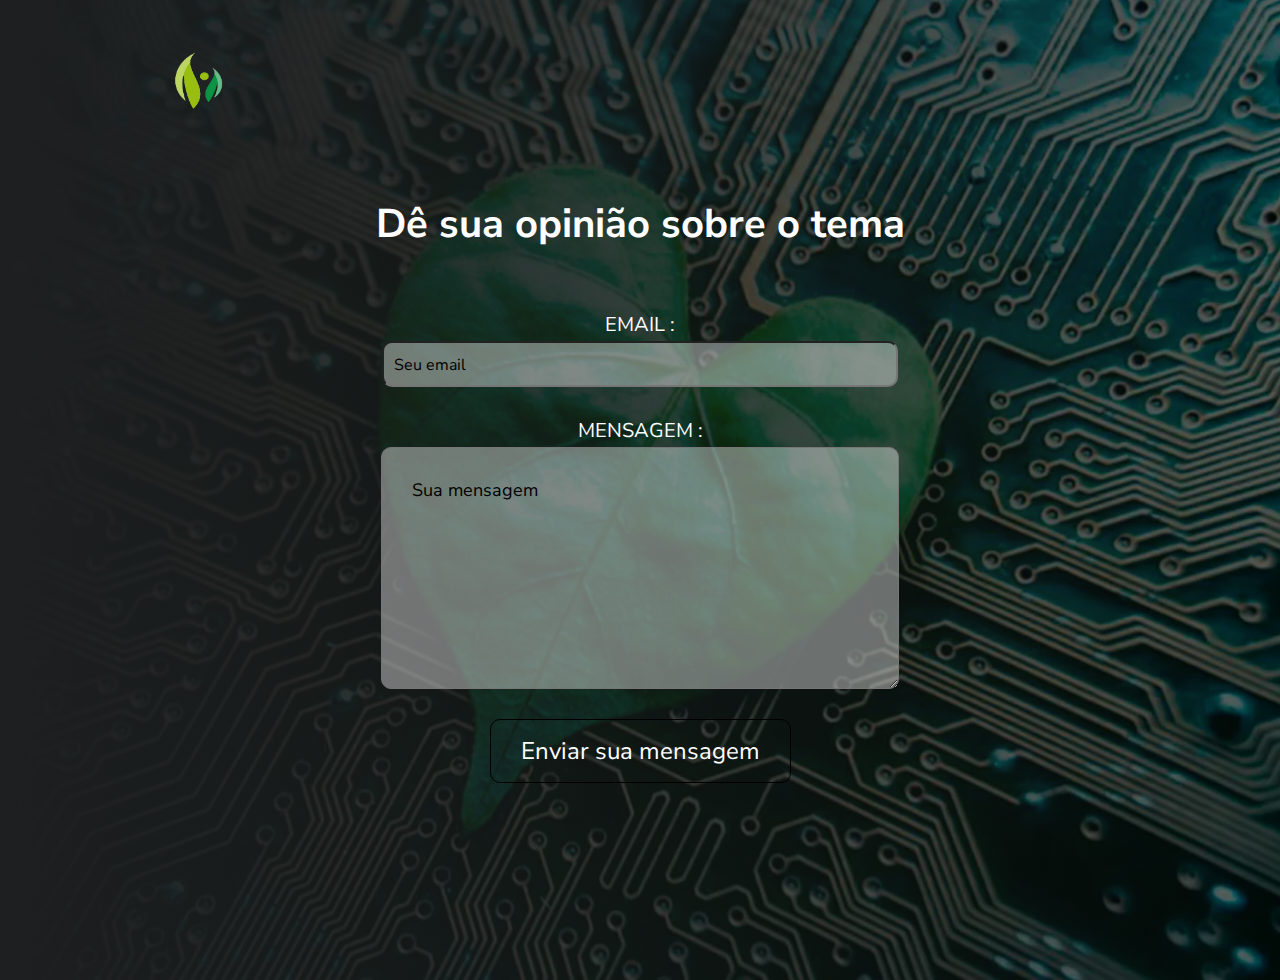
<file: Form-contato/form-contato.html>
<!DOCTYPE html>
<html lang="pt-br">
<head>
     <meta charset="UTF-8">
     <meta name="viewport" content="width=device-width, initial-scale=1.0">
     <link rel="stylesheet" href="style-form.css">
     <title>Formulário</title>
</head>
<body>

     <nav>
          <a href="https://alissoned.github.io/Tech-sustentavel/Menu/home.html"><img src="./img/folha.png" alt="logo" class="logo"></a>
     </nav>

     <div class="main">

          <h1>Dê sua opinião sobre o tema</h1>

          <form action="https://formsubmit.co/9eac7412918633e7eb367e2d43e86aba" method="POST">


               <input type="hidden" name="_captcha" value="false">
               <input type="hidden" name="_next" value="https://alissoned.github.io/Tech-sustentavel/Form-contato/form-contato.html">

               <label name="t2">EMAIL :</label>
               <input type="email" name="email" class="email" placeholder="Seu email" required>

               <label name="t3">MENSAGEM :</label>
               <textarea name="mensagem" class="msg" cols="30" rows="10" placeholder="Sua mensagem" required></textarea>

               <button type="submit">Enviar sua mensagem</button>

          </form>

     </div>

</body>
</html>
</file>
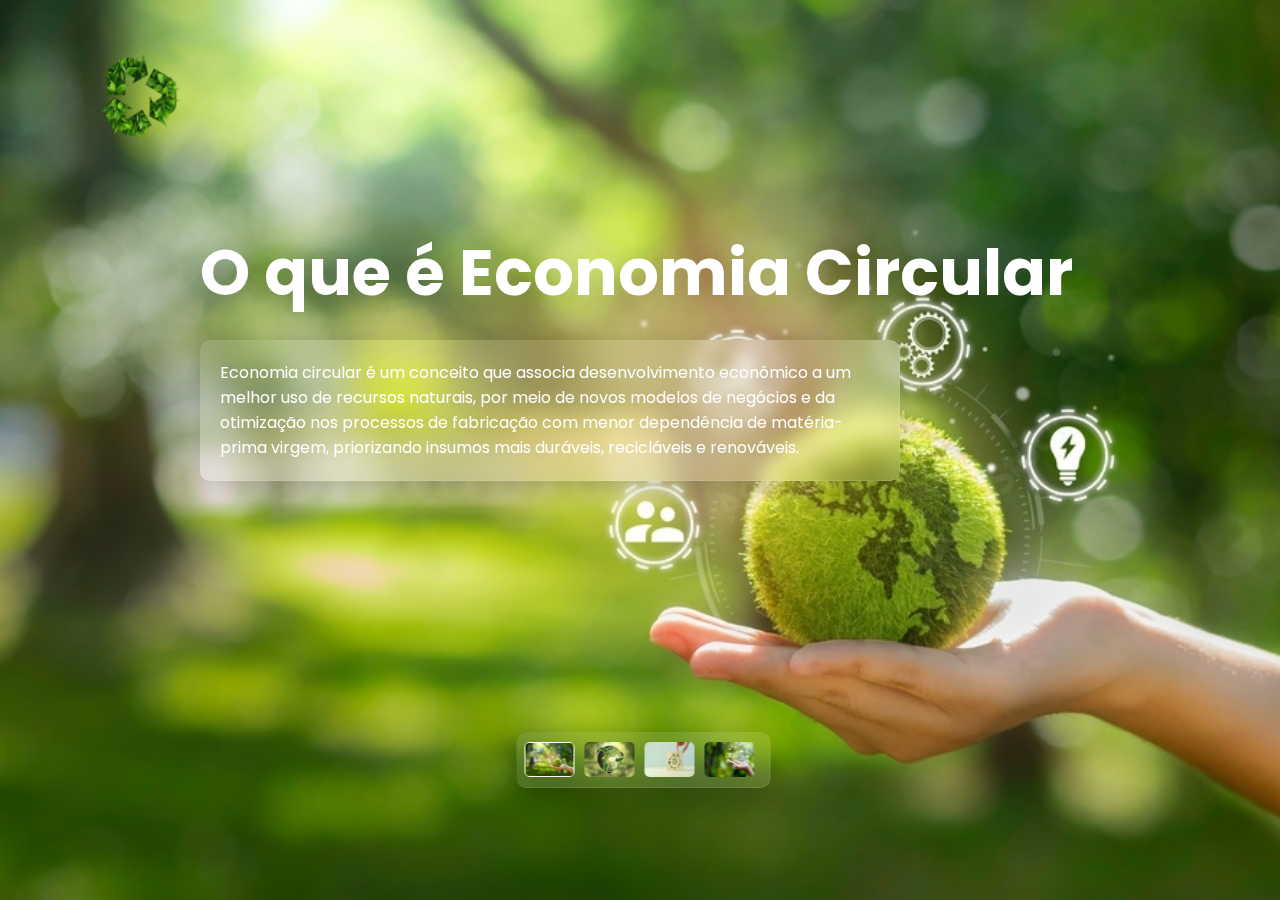
<file: Economia-Cirular/Responsive Website/economia.html>
<!DOCTYPE html>
<html lang="en" dir="ltr">
<head>
  <meta charset="utf-8">
  <meta name="viewport" content="width=device-width, initial-scale=1.0">
  <title>Economia Circular</title>
  <link rel="stylesheet" href="css/swiper-bundle.min.css">
  <link rel="stylesheet" href="../Responsive Website/css/style.css">
  <link rel="stylesheet" href="https://unicons.iconscout.com/release/v4.0.0/css/line.css">
  <link rel="shortcut icon" href="../Responsive Website/images/favicon-energias.png" />
</head>
<body>

  <nav>
  <header>
    <div class="nav-bar">
      <div class="logo"><a href="https://alissoned.github.io/Tech-sustentavel/Menu/home.html"><img src="../Responsive Website/images/icon.png" alt="logo" class="logo"></a></div>
      
    </div>
  </header>
</nav>

  
    <div class="swiper bg-slider">
      <div class="swiper-wrapper">
        <div class="swiper-slide">
          <img src="images/mato.jpeg" alt="">
          <div class="text-content">
            <h2 class="title">O que é Economia Circular</h2>
            <p>Economia circular é um conceito que associa desenvolvimento econômico a um melhor uso de recursos naturais, por meio de novos modelos de negócios e da otimização nos processos de fabricação com menor dependência de matéria-prima virgem, priorizando insumos mais duráveis, recicláveis e renováveis.</p>
          </div>
        </div>
        <div class="swiper-slide dark-layer">
          <img src="images/eco.jpg" alt="">
          <div class="text-content">
            <h2 class="title" id="menor">Quais as principais características da economia circular?</h2>
              <p id="gp">A economia circular ultrapassa o âmbito e o foco das ações de gestão de resíduos e de reciclagem, visando um escopo mais amplo que engloba desde o redesenho de processos, produtos e modelos de negócio, até a otimização da utilização de recursos.
                As principais características são: minimização da extração de recursos, maximização da reutilização, aumento da eficiência no desenvolvimento de processos e no uso de produtos.
              </p>
            </div>
        </div>
        <div class="swiper-slide dark-layer">
          <img src="images/img.jpeg" alt="">
          <div class="text-content">
            <h2 class="title" id="menor">Qual é o objetivo da economia circular?</h2>
            <p>O objetivo da economia circular é gerar uma gestão mais eficiente dos recursos naturais existentes, ou seja, manter produtos, componentes e materiais em seu mais alto nível de utilidade e valor o tempo todo, dentro de um escopo econômico de desenvolvimento sustentável.</p>
            </div>
        </div>
        <div class="swiper-slide">
          <img src="images/mato2.jpeg" alt="">
          <div class="text-content">
            <h2 class="title" id="menor"> Quais os benefícios de uma economia circular?</h2>
            <p id="gp2">
              Como na economia circular, os materiais são aproveitados em cadeia de forma cíclica e os recursos naturais são valorizados em todas as etapas produtivas, pois o objetivo é reduzir sua extração e ampliar sua disponibilidade.
              A sustentabilidade e a valorização dos recursos naturais resultam em melhores condições de saúde aos seres humanos. Assim, há benefícios para o ambiente, para o crescimento econômico e para a população.</p>
          </div>
        </div>
      </div>
    </div>
    
    <div class="bg-slider-thumbs">
      <div class="swiper-wrapper thumbs-container">
        <img src="images/mato.jpeg" class="swiper-slide" alt="">
        <img src="images/eco.jpg" class="swiper-slide" alt="">
        <img src="images/img.jpeg" class="swiper-slide" alt="">
        <img src="images/mato2.jpeg" class="swiper-slide" alt="">
      </div>
    </div>
  </section>



  <script src="js/swiper-bundle.min.js"></script>
  <script src="js/main.js"></script>

</body>
</html>
</file>
<file: Form-contato/style-form.css>
@import url('https://fonts.googleapis.com/css2?family=Nunito+Sans:opsz,wght@6..12,500&family=Roboto:wght@300&display=swap');


* {
     font-family: 'Nunito Sans', sans-serif;
}


body {
     background-image:  linear-gradient(to right, rgb(29, 31, 32), rgba(0, 0, 0, 0.6)), url(./img/bg-form.png);
     width: 100%;
     height: 100%;
     background-size: cover;
     background-repeat: no-repeat;
     display: flex;
     align-items: center;
     justify-content: center;
     flex-direction: column;
     margin: 0;
     background-position: center;
     justify-content: flex-start;
}

h1 {
     margin-bottom: 60px;
     color: white;
     font-family: 'Nunito Sans', sans-serif;
     text-align: center;
}

#h{
     margin-top: 80px;
}
.main {
     height: 90vh;
     margin-top: 3%;
     color: white;
     display: flex;
     font-size: 20px;
     flex-direction: column;
     font-family: 'Nunito Sans', sans-serif;
     margin-top: 20px;
}

.email {
     width: 500px;
     height: 40px;
     margin-bottom: 30px;
     margin-top: 15px;
     border-radius: 10px;
     background-color: rgba(255, 255, 255, 0.4);
     padding-left: 10px;
     font-size: 20px;
}

.msg{
     width: 456px;
     height: 180px;
     margin-bottom: 30px;
     margin-top: 15px;
     border-radius: 10px;
     padding: 30px;
     background-color: rgba(255, 255, 255, 0.4);
     font-size: 20px;
}

.msg:hover, .nome:hover, .email:hover {
     border:3px solid black;
}

.msg, .email, .nome {
     margin-top: 3px;
}

button {
     font-size: 24px;
     padding: 15px 30px 15px 30px;
     border-radius: 10px;
     background-color: transparent;
     color: white;
     cursor: pointer;
     border-style: none;
     border: 1px solid black;
     transition: box-shadow 1s, background-color .8s;
}

button:hover {
     background-color: rgb(7, 71, 34);
     transition: box-shadow 1s, background-color .8s;
     box-shadow: 0 0 12px 6px rgb(7, 71, 34);
}

form {
     display: flex;
     flex-direction: column;
     justify-content: center;
     align-items: center;
     text-align: start;
}

a {
     text-decoration: none;
     color: black;
}

input::placeholder {
     font-size: 16px;
     color: black;
}

textarea::placeholder {
     font-size: 18px;
     color: #000;
}

img {
     padding-left: 150px;
     width: 100px;
     height: 60px;
     display: flex;
}

img:hover {
     cursor: pointer;
}

nav {
     padding-top: 50px;
     display: flex;
     width: 100%;
     height: 100px;
}


@media screen and (max-width: 600px) {

     h1 {
          font-size: 12px;
     }

     form {
          width: 100%;
     }
     .email {
          width: 82%;
     }
     .msg {
          width: 70%;
          height: 100px;
          margin-bottom: 30px;
     }
     button {
          font-size: 12px;
          padding: 8px 14px 8px 14px;
          width: 70%;
          align-self: center;
          justify-self: center;
     }

     h1{
          font-size: 30px;
     }
     #h {
          padding: 8%;
     }
     .bt2 {
          font-size: 20px;
          padding: 18px 18px 18px 18px;
          background-color: rgb(134, 236, 134);
     }
}

@media screen and (max-height: 800px) {

     .msg {
          height: 80px;
     }

     
}

@media screen and (max-width: 1000px) {
     img {
          padding-left: 80px;
     }
}
@media screen and (max-width: 510px) {
     img {
          padding-left: 30px;
     }
}
</file>
<file: Economia-Cirular/Responsive Website/css/style.css>
/*============ Google fonts ============*/
@import url('https://fonts.googleapis.com/css2?family=Poppins:ital,wght@0,100;0,200;0,300;0,400;0,500;0,600;0,700;0,800;0,900;1,100;1,200;1,300;1,400;1,500;1,600;1,700;1,800;1,900&display=swap');

/*======= CSS variables =======*/
:root{
  --white-color: #fff;
  --dark-color: #222;
  --body-bg-color: #fff;
  --section-bg-color: #202834;
  --navigation-item-hover-color: #3b5378;

  --text-shadow: 0 5px 25px rgba(0, 0, 0, 0.1);
  --box-shadow: 0 5px 25px rgb(0 0 0 / 20%);

  --scroll-bar-color: #fff;
  --scroll-thumb-color: #282f4e;
  --scroll-thumb-hover-color: #454f6b;
}


/*======= Scroll bar =======*/
::-webkit-scrollbar{
  width: 11px;
  background: var(--scroll-bar-color);
}

::-webkit-scrollbar-thumb{
  width: 100%;
  background: var(--scroll-thumb-color);
  border-radius: 2em;
}

::-webkit-scrollbar-thumb:hover{
  background: var(--scroll-thumb-hover-color);
}

/*======= Main CSS =======*/
*{
  margin: 0;
  padding: 0;
  box-sizing: border-box;
  font-family: 'Poppins', sans-serif;
}

body{
  background: var(--body-bg-color);
}

section{
  position: relative;
}

.section{
  color: var(--white-color);
  background: var(--section-bg-color);
  padding: 35px 200px;
  transition: 0.3s ease;
}

/*======= Header =======*/
header{
  z-index: 999;
  position: fixed;
  width: 100%;
  height: calc(5rem + 1rem);
  top: 0;
  left: 0;
  display: flex;
  justify-content: center;
  transition: 0.5s ease;
  transition-property: height, background;
}

header.sticky{
  height: calc(2.5rem + 1rem);
  background: rgba(255, 255, 255, 0.1);
  backdrop-filter: blur(20px);
  border-bottom: 1px solid rgba(255, 255, 255, 0.1);
}

header .nav-bar{
  position: relative;
  width: 120%;
  display: flex;
  align-items: center;
  justify-content: space-between;
  padding: 100px;
  transition: 0.3s ease;
}


.nav-bar .logo{
    width: 80px;
    height: auto;
  }

.navigation .nav-items a{
  color: var(--white-color);
  font-size: 1em;
  text-decoration: none;
  text-shadow: var(--text-shadow);
}

.navigation .nav-items a i{
  display: none;
}

.navigation .nav-items a:not(:last-child){
  margin-right: 45px;
}

/*======= Home =======*/
.home{
  min-height: 100vh;
}

.home:before{
  z-index: 888;
  content: '';
  position: absolute;
  width: 100%;
  height: 50px;
  bottom: 0;
  left: 0;
  background: linear-gradient(transparent, var(--section-bg-color));
}

/*======= Background slider =======*/
.bg-slider{
  z-index: 777;
  position: relative;
  width: 100%;
  min-height: 100vh;
}

.bg-slider .swiper-slide{
  position: relative;
  width: 100%;
  height: 100vh;
}

.bg-slider .swiper-slide img{
  width: 100%;
  height: 100vh;
  object-fit: cover;
  background-position: center;
  background-size: cover;
  pointer-events: none;
}

.swiper-slide .text-content{
  position: absolute;
  top: 25%;
  color: var(--white-color);
  margin: 0 200px;
  transition: 0.3s ease;
}

.swiper-slide .text-content .title{
  font-size: 4em;
  font-weight: 700;
  text-shadow: var(--text-shadow);
  margin-bottom: 20px;
  transform: translateY(-50px);
  opacity: 0;
}

.swiper-slide .text-content #menor{
  font-size: 3em;
}

.swiper-slide-active .text-content .title{
  transform: translateY(0);
  opacity: 1;
  transition: 1s ease;
  transition-delay: 0.3s;
  transition-property: transform, opacity;
}

.swiper-slide .text-content .title span{
  font-size: 0.3em;
  font-weight: 300;
}

.swiper-slide .text-content p{
  max-width: 700px;
  background: rgba(255, 255, 255, 0.1);
  backdrop-filter: blur(10px);
  text-shadow: var(--text-shadow);
  padding: 20px;
  border-radius: 10px;
  border-bottom: 1px solid rgba(255, 255, 255, 0.1);
  border-right: 1px solid rgba(255, 255, 255, 0.1);
  box-shadow: var(--box-shadow);
  transform: translateX(-80px);
  opacity: 0;
}

.swiper-slide .text-content #gp{
  max-width: 900px;
}
.swiper-slide .text-content #gp2{
  max-width: 1200px;
}

.swiper-slide-active .text-content p{
  transform: translateX(0);
  opacity: 1;
  transition: 1s ease;
  transition-delay: 0.3s;
  transition-property: transform, opacity;
}

.swiper-slide .text-content .read-btn{
  border: none;
  outline: none;
  background: var(--white-color);
  color: var(--dark-color);
  font-size: 1em;
  font-weight: 500;
  padding: 8px 25px;
  display: flex;
  align-items: center;
  margin-top: 40px;
  border-radius: 10px;
  cursor: pointer;
  transform: translateX(50px);
  opacity: 0;
}

.swiper-slide-active .text-content .read-btn{
  transform: translateX(0);
  opacity: 1;
  transition: 1s ease;
  transition-delay: 0.3s;
  transition-property: transform, opacity;
}

.swiper-slide .text-content .read-btn i{
  font-size: 1.6em;
  transition: 0.3s ease;
}

.swiper-slide .text-content .read-btn:hover i{
  transform: translateX(5px);
}

.dark-layer:before{
  content: '';
  position: absolute;
  width: 100%;
  height: 100vh;
  top: 0;
  left: 0;
  background: rgba(0, 0, 0, 0.1);
}

.bg-slider-thumbs{
  z-index: 777;
  position: absolute;
  bottom: 7em;
  left: 50%;
  transform: translateX(-50%);
  transition: 0.3s ease;
}

.thumbs-container{
  background: rgba(255, 255, 255, 0.1);
  backdrop-filter: blur(10px);
  padding: 10px 3px;
  border-radius: 10px;
  border-bottom: 1px solid rgba(255, 255, 255, 0.1);
  border-right: 1px solid rgba(255, 255, 255, 0.1);
  box-shadow: var(--box-shadow);
}

.thumbs-container img{
  width: 50px;
  height: 35px;
  margin: 0 5px;
  border-radius: 5px;
  cursor: pointer;
}

.swiper-slide-thumb-active{
  border: 1px solid var(--white-color);
}

/*======= Media icons =======*/
.media-icons{
  z-index: 999;
  position: absolute;
  display: flex;
  flex-direction: column;
  top: 50%;
  transform: translateY(-50%);
  margin-left: 90px;
}

.media-icons a{
  color: var(--white-color);
  font-size: 1.7em;
  margin: 10px 0;
}




/*======= Media queries (max-width: 1100px) =======*/
@media screen and (max-width: 1100px){
  header .nav-bar{
    padding: 0 50px;
  }

  .section{
    padding: 25px 50px;
  }

  .media-icons{
    right: 0;
    margin-right: 50px;
  }

  .swiper-slide .text-content{
    margin: 0 120px 0 50px;
  }

  .bg-slider-thumbs{
    bottom: 3em;
  }
}

/*======= Media queries (max-width: 785px) =======*/
@media screen and (max-width: 785px){
  header .nav-bar{
    padding: 25px 20px;
  }

  .section{
    padding: 25px 20px;
  }

  .media-icons{
    margin-right: 20px;
  }

  .media-icons a{
    font-size: 1.5em;
  }

  .swiper-slide .text-content{
    margin: 0 70px 0 20px;
  }

  .swiper-slide .text-content .title{
    font-size: 3em;
  }

  .swiper-slide .text-content .title span{
    font-size: 0.35em;
  }

  .swiper-slide .text-content p{
    font-size: 0.9em;
  }

  /*======= Navigation menu =======*/
  .nav-menu-btn{
    display: block;
    color: var(--white-color);
    font-size: 1.5em;
    cursor: pointer;
  }

  .nav-close-btn{
    display: block;
    color: var(--dark-color);
    position: absolute;
    top: 0;
    right: 0;
    font-size: 1.3em;
    margin: 10px;
    cursor: pointer;
    transition: 0.3s ease;
  }

  .navigation{
    z-index: 99999;
    position: fixed;
    width: 100%;
    height: 100vh;
    top: 0;
    left: 0;
    background: rgba(0, 0, 0, 0.25);
    display: flex;
    justify-content: center;
    align-items: center;
    visibility: hidden;
    opacity: 0;
    transition: 0.3s ease;
  }

  .navigation.active{
    visibility: visible;
    opacity: 1;
  }

  .navigation .nav-items{
    position: relative;
    background: var(--white-color);
    width: 400px;
    max-width: 400px;
    display: grid;
    place-content: center;
    margin: 20px;
    padding: 40px;
    border-radius: 20px;
    box-shadow: var(--box-shadow);
    transform: translateY(-200px);
    transition: 0.3s ease;
  }

  .navigation.active .nav-items{
    transform: translateY(0);
  }

  .navigation .nav-items a{
    color: var(--dark-color);
    font-size: 1em;
    margin: 15px 50px;
    transition: 0.3s ease;
  }

  .navigation .nav-items a:hover{
    color: var(--navigation-item-hover-color);
  }

  .navigation .nav-items > a > i{
    display: inline-block;
    font-size: 1.3em;
    margin-right: 5px;
  }

  .swiper-slide .text-content .read-btn{
    font-size: 0.9em;
    padding: 5px 15px;
  }

  /*======= About section =======*/
  .about h2{
    font-size: 2.5em;
  }

  .about p{
    font-size: 0.9em;
  }
}

@media screen and (max-height: 600px){
  .bg-slider-thumbs{
    bottom: 2em;
  }
}

@media screen and (max-width: 1030px){

  .swiper-slide .text-content #menor{
    font-size: 2em;
  }

}

@media screen and (max-width: 535px){

  .swiper-slide .text-content{
    top: 15%;
    margin-right: 40px;
  }

  .swiper-slide .text-content #menor{
    font-size: 1.8em;
  }

  .swiper-slide .text-content .title{
    font-size: 2em;
  }
  .bg-slider-thumbs{
    bottom: 1.2em;
  }


}
</file>
